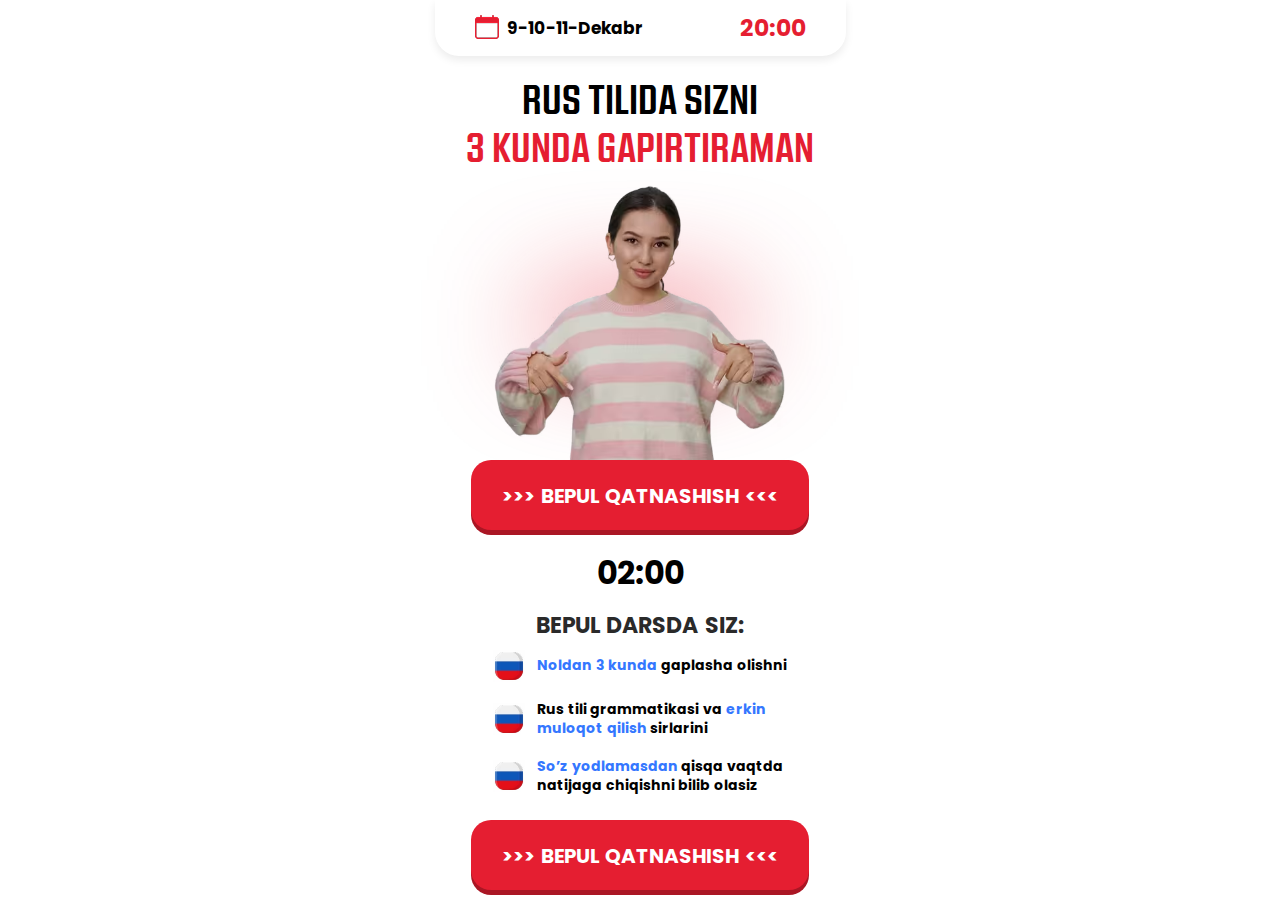
<file: index.html>
<!DOCTYPE html>
<html lang="en">

<head>
    <meta charset="UTF-8">
    <meta name="viewport" content="width=device-width, initial-scale=1.0">
    <title>Rus tili</title>
    <style>
        * {margin: 0;padding: 0;box-sizing: border-box;}html, body {overflow-x: hidden;}body {background: linear-gradient(0deg, var(--color-white-solid, #FFFFFF), var(--color-white-solid, #FFFFFF)), linear-gradient(0deg, var(--color-grey-98, #F9F5FF), var(--color-grey-98, #F9F5FF));}.container {max-width: 431px;width: 100%;margin: 0 auto;padding: 23px 10px;padding-top: 0;display: flex;flex-direction: column;align-items: center;font-family: sans-serif;}.header {width: 100%;background-color: #fff;box-shadow: 0px 4px 8px 0px #00000014;border-radius: 0 0 24px 24px;padding: 10px 40px;display: flex;align-items: center;justify-content: space-between;gap: 12px;margin-bottom: 18px;min-width: 313px;}.header__box {display: flex;align-items: center;gap: 8px;}.header__text {display: flex;align-items: center;font-family: Poppins, sans-serif;color: #000;font-weight: 600;font-size: 17px;line-height: 18px;text-wrap: nowrap;}.header__time {font-family: Poppins, sans-serif;font-weight: 700;font-size: 23.44px;line-height: 36px;text-align: center;color: #E51E31;}.title {font-family: Kuunari, sans-serif;font-weight: 900;font-size: clamp(30px, 9.9vw, 40px);line-height: 120%;text-align: center;text-transform: uppercase;color: #000000;margin-bottom: 13px;max-width: 353px;width: 100%;}.title span {color: #E51E31;}.text {font-family: Poppins, sans-serif;font-weight: 400;font-size: 16px;line-height: 130%;text-align: center;}.center {position: relative;width: 100%;display: flex;align-items: center;justify-content: center;}.shadoow {background-color: #E51E31CC;width: 198px;height: 46px;filter: blur(56px);position: absolute;z-index: 0;top: 300px;}.center__bg {position: absolute;left: 50%;bottom: -51px;transform: translate(-55.4%);z-index: -1;}.expert__img {object-fit: contain;max-width: 293px;width: 100%;position: relative;z-index: 20;height: auto;margin-bottom: -1px;}.event__btn {cursor: pointer;max-width: 338px;width: 100%;display: flex;align-items: center;justify-content: center;border: none;background-color: transparent;position: relative;background-color: #E51E31;box-shadow: 0px 5px 0px 0px #AA1624;border-radius: 20px;padding: 25px 20px 22px 20px;z-index: 20;font-family: Poppins, sans-serif;color: white;font-weight: 700;font-size: 20px;line-height: 23px;text-align: center;text-transform: uppercase;}.event__btn__img {width: 100%;height: auto;}.event__list__title {font-family: Poppins, sans-serif;font-weight: 700;font-size: 22px;line-height: 20px;text-align: center;text-transform: uppercase;color: #2A2A2A;margin-top: 10px;margin-bottom: 14px;}.event__list {max-width: 351px;display: grid;grid-template: 1fr;gap: 18px;list-style: none;margin-bottom: 24px;}.event__list__item {display: flex;align-items: center;gap: 12px;overflow: hidden;}.event__list__item__number {display: flex;align-items: center;justify-content: center;flex-shrink: 0;}.event__list__item__text {font-weight: 600;font-family: Poppins, sans-serif;font-size: clamp(12px, 4vw, 14px);line-height: 140%;}.event__list__item__text span {color: #3477FF;}.timer__box {font-family: Poppins , sans-serif;font-weight: 600;font-size: 32px;line-height: 20px;text-transform: uppercase;padding-top: 33px;}@media (max-width:450px) {.event__btn {padding: 25px 15px;font-size: 18.5px;}.header {padding: 10px 20px;}}
    </style>
    <link rel="stylesheet" href="./css/modal.css" media="print" onload="this.media='all'" />
    <noscript>
        <link rel="stylesheet" href="./css/modal.css" />
    </noscript>
</head>

<body>
    <div class="wrapper">
        <div class="container">
            <div class="header">
                <div class="header__box">
                    <img src="./images/calendar.png" alt="kalendar belgisi" style="margin-top: -3px;"
                        class="header__text__img" width="24" height="24" loading="lazy" decoding="async">
                    <p class="header__text">
                        9-10-11-Dekabr
                    </p>
                </div>

                <p class="header__time">20:00</p>
            </div>
            <h1 class="title">
                Rus tilida sizni <br>
                <span>3 kunda gapirtiraman</span>
            </h1>
            <img src="./images/speaker.avif" alt="Invertor rasmi" class="expert__img minifyImg" decoding="async"
                loading="lazy" width="293" height="278">

            <button class="event__btn registerBtn">
                >>> Bepul Qatnashish <<< </button>
                    <div class="shadoow"></div>

                    <div class="timer__box" id="timer">02:00</div>
        </div>
        <div class="container">
            <h2 class="event__list__title">Bepul darsda siz:</h2>
            <ul class="event__list">
                <li class="event__list__item">
                    <div class="event__list__item__number">
                        <img src="./images/language.avif" alt="event language" width="32" height="32" decoding="async"
                            loading="lazy">
                    </div>
                    <p class="event__list__item__text">
                        <span>Noldan 3 kunda</span> gaplasha olishni
                    </p>
                </li>
                <li class="event__list__item">
                    <div class="event__list__item__number">
                        <img src="./images/language.avif" alt="event language" width="32" height="32" decoding="async"
                            loading="lazy">
                    </div>
                    <p class="event__list__item__text">
                        Rus tili grammatikasi va <span>erkin <br> muloqot qilish</span> sirlarini
                    </p>
                </li>
                <li class="event__list__item">
                    <div class="event__list__item__number">
                        <img src="./images/language.avif" alt="event language" width="32" height="32" decoding="async"
                            loading="lazy">
                    </div>
                    <p class="event__list__item__text">
                        <span>So’z yodlamasdan</span> qisqa vaqtda <br> natijaga chiqishni bilib olasiz
                    </p>
                </li>
            </ul>
            <button class="event__btn registerBtn" style="margin-bottom: 10px;">
                >>> Bepul Qatnashish <<< </button>
        </div>
    </div>



    <!-- Modal -->
    <div id="registrationModal" class="homeModal" style="display: none">
        <div class="homeModalOverlay"></div>
        <div class="homeFormContainer">
            <button class="closeButton" id="closeModalBtn">
                <svg xmlns="http://www.w3.org/2000/svg" width="16" height="16" viewBox="0 0 12 12" fill="none">
                    <path d="M1 11L11 1M1 1.00001L11 11" stroke="currentColor" stroke-width="1.5"
                        stroke-linecap="round" />
                </svg>
            </button>
            <div class="homeFormTop">
                <h1 class="homeFormTopTitle">
                    Bepul darsga <br />
                    RO'YXATDAN O'TISH
                </h1>
            </div>
            <form id="registrationForm" name="contact-form">
                <div class="HomeFormRow">
                    <label class="HomeFormRowLabel" for="phone">Telefon raqamingiz:</label>
                    <div class="phone-input-container">
                        <div class="country-selector">
                            <div class="selected-country" id="selectedCountry">
                                <span id="selectedCountryCode">+998</span>
                                <svg id="dropdownIcon" xmlns="http://www.w3.org/2000/svg" width="16" height="16"
                                    viewBox="0 0 24 24" fill="none" stroke="currentColor" stroke-width="2"
                                    stroke-linecap="round" stroke-linejoin="round">
                                    <polyline points="6 9 12 15 18 9"></polyline>
                                </svg>
                            </div>
                            <div class="country-dropdown" id="countryDropdown" style="display: none"></div>
                        </div>
                        <input class="HomeFormRowInput" type="tel" id="phone" name="phone" placeholder="88 888 88 88"
                            autocomplete="tel" />
                    </div>
                    <p class="homeFormErrorText" id="phoneError" style="display: none">
                        ❌ Telefon raqam mos emas!
                    </p>
                </div>
                <button type="submit" class="HomeFormBtn" id="submitBtn">
                    ro’yxatdan o’tish </button>
            </form>
        </div>
    </div>

    <script defer src="./js/app.js"></script>
</body>

</html>
</file>
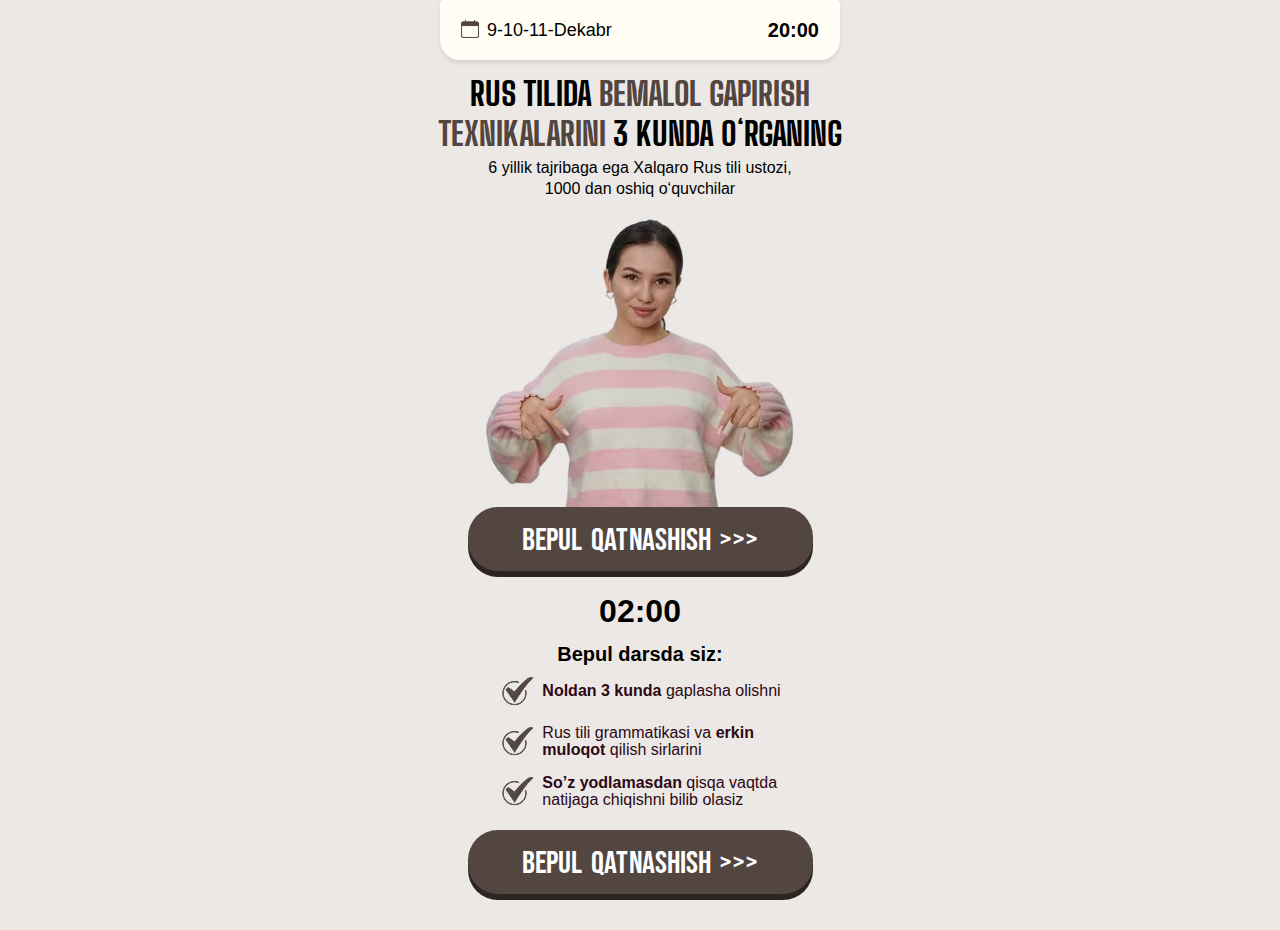
<file: a/index.html>
<!DOCTYPE html>
<html lang="en">

<head>
    <meta charset="UTF-8">
    <meta name="viewport" content="width=device-width, initial-scale=1.0">
    <title>Rus tili</title>
    <style>
* {margin: 0;padding: 0;box-sizing: border-box;}html, body {overflow-x: hidden;}body {background-color: #ECE8E5;}.container {max-width: 440px;width: 100%;margin: 0 auto;padding: 0 10px;padding-top: 0;display: flex;flex-direction: column;align-items: center;font-family: sans-serif;}.header {width: 100%;background-color: #FFFDF4;box-shadow: 0px 3px 4.6px 0px #00000017;border-radius: 4px 4px 20px 20px;padding: 20px 21px;display: flex;align-items: center;justify-content: space-between;gap: 12px;margin-bottom: 14px;min-width: 313px;max-width: 400px;}.header__box {display: flex;align-items: center;gap: 8px;}.header__text {font-family: Poppins, sans-serif;color: #000;font-weight: 500;font-size: 18px;line-height: 100%;text-wrap: nowrap;}.header__time {font-family: Poppins, sans-serif;font-weight: 700;font-size: 20px;line-height: 100%;text-align: center;}.title {font-family: "Big Shoulders Display", sans-serif;font-weight: 800;font-size: clamp(24px, 7.6vw, 33px);line-height: 120%;text-align: center;text-transform: uppercase;color: #000000;margin-bottom: 5px;width: 100%;}.title span {color: #53453F;}.titles {color: #E60000;font-size: 55px;font-family: "Bebas Neue", sans-serif;font-weight: 400;line-height: 105%;text-align: center;text-transform: uppercase;}.text {font-family: Poppins, sans-serif;font-weight: 400;font-size: 16px;line-height: 130%;text-align: center;margin-bottom: 16px;}.text span {font-weight: 600;}.center {position: relative;width: 100%;display: flex;align-items: center;justify-content: center;}.center__bg {position: absolute;left: 50%;bottom: -51px;transform: translate(-55.4%);z-index: -1;}.expert__img {object-fit: contain;max-width: 311px;width: 100%;height: auto;margin-bottom: -4px;}.event__btn {cursor: pointer;max-width: 345px;text-decoration: none;width: 100%;display: flex;align-items: center;justify-content: center;border: none;background-color: transparent;position: relative;background-color: #53453F;box-shadow: 0px 6px 0px 0px #2C2521;border-radius: 30px;padding: 18px;padding-bottom: 14px;z-index: 20;font-family: "Bebas Neue", sans-serif;color: white;font-weight: 400;font-size: 32px;line-height: 100%;text-align: center;text-transform: uppercase;}.event__btn__img {width: 100%;height: auto;}.event__list__title {font-family: Montserrat, sans-serif;font-weight: 700;font-size: 20px;line-height: 100%;text-align: center;margin-top: 23px;margin-bottom: 10px;}.event__list {max-width: 351px;display: grid;grid-template: 1fr;gap: 15px;list-style: none;margin-bottom: 21px;}.timer__box {font-family: Poppins, sans-serif;padding-top: 30px;font-weight: 600;font-size: 32px;line-height: 20px;text-transform: uppercase;}.event__list__item {display: flex;align-items: center;gap: 8px;overflow: hidden;}.event__list__item__number {display: flex;align-items: center;justify-content: center;flex-shrink: 0;}.event__list__item__text {font-weight: 500;font-family: Poppins, sans-serif;font-size: clamp(15px, 4vw, 16px);line-height: 110%;color: #2C0815;}.event__list__item__text span {font-weight: 700;}.blur-up {filter: blur(10px);transition: filter 0.4s ease-out;}@media (max-width:450px) {.text {font-size: 14px;}}@media (max-width:355px) {.expert__img {max-width: 280px;}.event__btn {font-size: 27px;}.text {font-size: 13px;}.header {padding: 20px 22px;}}
    </style>
    <link rel="stylesheet" href="./css/modal.css" media="print" onload="this.media='all'" />
    <noscript>
        <link rel="stylesheet" href="./css/modal.css" />
    </noscript>
</head>

<body>
    <div class="wrapper">
        <div class="container">
            <div class="header">
                <div class="header__box">
                    <img src="./images/calendar.png" alt="kalendar belgisi" style="margin-top: -3px;"
                        class="header__text__img" width="18" height="18" loading="lazy" decoding="async">
                    <p class="header__text">
                        9-10-11-Dekabr
                    </p>
                </div>
                <p class="header__time">20:00</p>
            </div>

            <h1 class="title">
                Rus tilida <span>bemalol gapirish texnikalarini</span> 3 kunda oʻrganing
            </h1>

            <p class="text">6 yillik tajribaga ega Xalqaro Rus tili ustozi, <br> 1000 dan oshiq o‘quvchilar</p>

            <img src="../images/speaker.avif" alt="Invertor rasmi" class="expert__img minifyImg" decoding="async"
                loading="lazy" width="311" height="296">

                
            <button class="event__btn registerBtn">
                bepul qatnashish >>>
            </button>

            <div class="timer__box" id="timer">02:00</div>


            <h2 class="event__list__title">Bepul darsda siz:</h2>
            <ul class="event__list">
                <li class="event__list__item">
                    <div class="event__list__item__number">
                        <img src="./images/verify.avif" alt="event language" width="35" height="35" decoding="async"
                            loading="lazy">
                    </div>
                    <p class="event__list__item__text">
                        <span>Noldan 3 kunda</span> gaplasha olishni
                    </p>
                </li>
                <li class="event__list__item">
                    <div class="event__list__item__number">
                        <img src="./images/verify.avif" alt="event language" width="35" height="35" decoding="async"
                            loading="lazy">
                    </div>
                    <p class="event__list__item__text">
                        Rus tili grammatikasi va <span>erkin <br> muloqot</span> qilish sirlarini
                    </p>
                </li>
                <li class="event__list__item">
                    <div class="event__list__item__number">
                        <img src="./images/verify.avif" alt="event language" width="35" height="35" decoding="async"
                            loading="lazy">
                    </div>
                    <p class="event__list__item__text">
                        <span>So’z yodlamasdan</span> qisqa vaqtda <br> natijaga chiqishni bilib olasiz
                    </p>
                </li>
            </ul>

            <button class="event__btn registerBtn" style="margin-bottom: 36px;">
                bepul qatnashish >>>
            </button>
        </div>
    </div>
    <!-- Modal -->
    <div id="registrationModal" class="homeModal" style="display: none">
        <div class="homeModalOverlay"></div>
        <div class="homeFormContainer">
            <button class="closeButton" id="closeModalBtn">
                <svg xmlns="http://www.w3.org/2000/svg" width="16" height="16" viewBox="0 0 12 12" fill="none">
                    <path d="M1 11L11 1M1 1.00001L11 11" stroke="currentColor" stroke-width="1.5"
                        stroke-linecap="round" />
                </svg>
            </button>
            <div class="homeFormTop">
                <h1 class="homeFormTopTitle">
                    Bepul darsga <br />
                    RO'YXATDAN O'TISH
                </h1>
            </div>
            <form id="registrationForm" name="contact-form">
                <div class="HomeFormRow">
                    <label class="HomeFormRowLabel" for="phone">Telefon raqamingiz:</label>
                    <div class="phone-input-container">
                        <div class="country-selector">
                            <div class="selected-country" id="selectedCountry">
                                <span id="selectedCountryCode">+998</span>
                                <svg id="dropdownIcon" xmlns="http://www.w3.org/2000/svg" width="16" height="16"
                                    viewBox="0 0 24 24" fill="none" stroke="currentColor" stroke-width="2"
                                    stroke-linecap="round" stroke-linejoin="round">
                                    <polyline points="6 9 12 15 18 9"></polyline>
                                </svg>
                            </div>
                            <div class="country-dropdown" id="countryDropdown" style="display: none"></div>
                        </div>
                        <input class="HomeFormRowInput" type="tel" id="phone" name="phone" placeholder="88 888 88 88"
                            autocomplete="tel" />
                    </div>
                    <p class="homeFormErrorText" id="phoneError" style="display: none">
                        ❌ Telefon raqam mos emas!
                    </p>
                </div>
                <button type="submit" class="HomeFormBtn" id="submitBtn">
                    ro’yxatdan o’tish </button>
            </form>
        </div>
    </div>
    <script defer src="../js/app.js"></script>

</body>

</html>
</file>
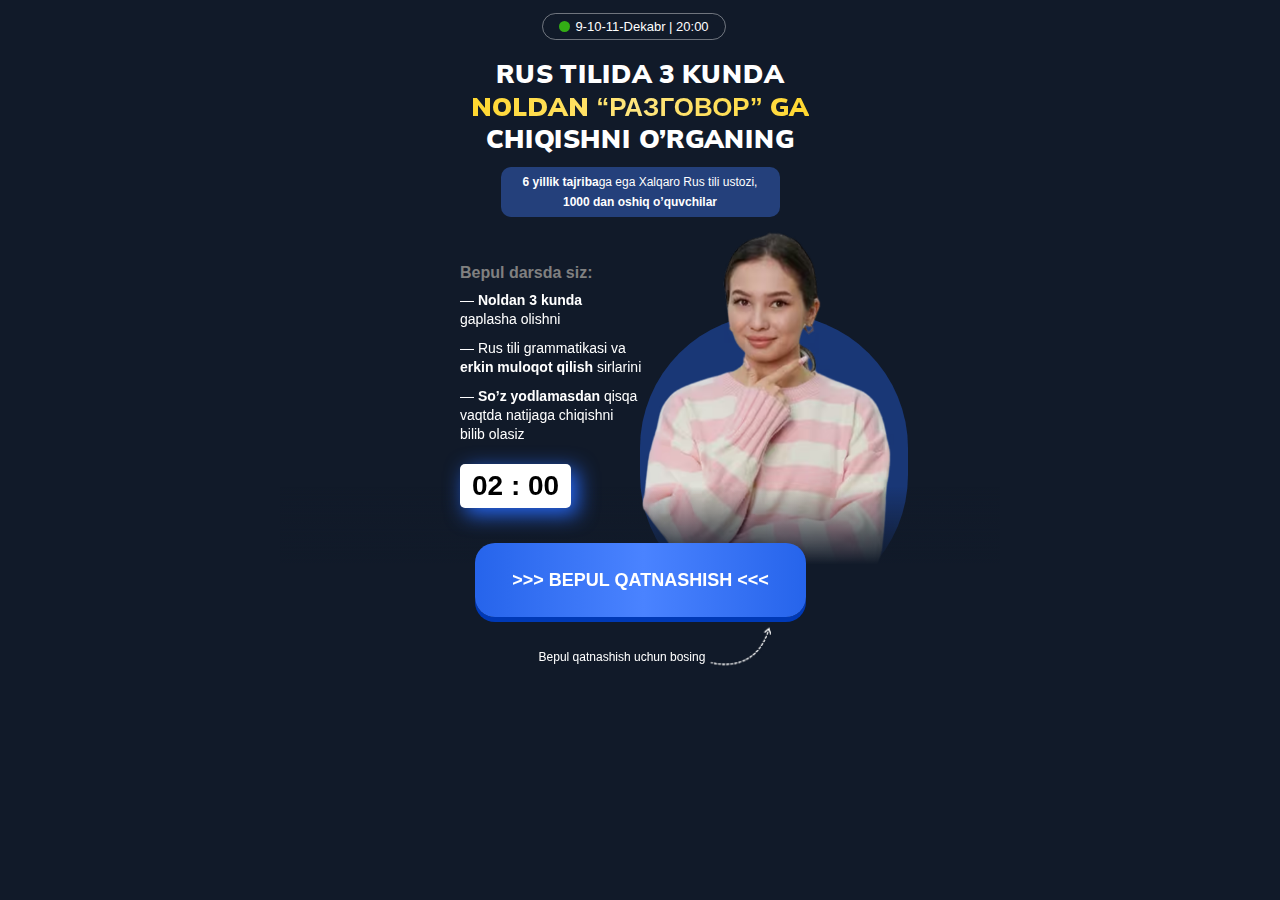
<file: b/index.html>
<!DOCTYPE html>
<html lang="en">

<head>
  <meta charset="UTF-8" />
  <meta name="viewport" content="width=device-width, initial-scale=1.0" />
  <title>Rus tili</title>
  <style>
   a {text-decoration: none;color: white;}.date__container, .date__top {display: flex;align-items: center;}.center, .container, .date, .date__inner-list, .date__inner-text {position: relative;}.date__inner {position: relative;z-index: 30;width: 100%;}.footer-info h2 {margin-bottom: 10px;}* {margin: 0;padding: 0;box-sizing: border-box;}body {background-color: #111A29;font-family: Montserrat, sans-serif;font-weight: 400;}a, li, ol, ul {list-style: none;text-decoration: none;}.container {max-width: 1624px;width: 100%;margin: 0 auto;padding: 0 20px;position: relative;}.bee_decor {position: absolute;}.bee_decor:last-child {right: -82px;top: -50px;}.date {padding: 136px 0 91px;background-color: #111A29;color: #fff;overflow: hidden;min-height: 100vh;}.date__top-left {display: flex;align-items: center;justify-content: center;}.date__top-left {padding: 5px 16px;border-radius: 50px;border: 1px solid rgba(255, 255, 255, 0.4);margin-right: 12px;}.date__top-left-dot {background-color: #33AD15;width: 11px;height: 11px;border-radius: 50%;margin-right: 5px;}.date__top-left-title {font-weight: 500;font-size: 13px;}.date__inner-title {font-family: Mulish, sans-serif;font-weight: 900;font-size: clamp(21px, 6.5vw, 26px);text-transform: uppercase;max-width: 363px;line-height: 125%;margin-bottom: 11px;span {background: linear-gradient(90deg, #FFD72E 0%, #FFE680 50%, #FFD72E 100%);-webkit-background-clip: text;-webkit-text-fill-color: transparent;background-clip: text;color: transparent;}}.center {padding-top: 30px;width: 100%;}.date__inner-info {max-width: 279px;width: 100%;margin-left: auto;margin-right: auto;border-radius: 10px;padding: 5px 7.5px;background-color: #24407B;margin-bottom: 12px;}.date__bottom {margin-bottom: 24px;}.date__bottom-btn {transform-origin: center;animation: pulse 2s ease-in-out infinite;will-change: transform;font-weight: 700;font-size: 18px;padding: 22px 30px;border: none;height: 74px;cursor: pointer;border-radius: 20px;background: linear-gradient(90deg, #2664EB 0%, #4A83FF 51%, #2664EB 100%);box-shadow: 0px 5px 0px 0px #0039B6;color: #ffffff;max-width: 331px;width: 100%;display: flex;align-items: center;justify-content: center;gap: 13px;text-transform: uppercase;}.flex {display: flex;align-items: center;gap: 54px;margin-bottom: 30px;}.date__timer {max-width: fit-content;background-color: #fff;color: #000;z-index: 20;padding: 6px 12px 6px 12px;display: flex;align-items: center;justify-content: center;font-size: 28px;font-weight: 700;width: 100%;border-radius: 5px;box-shadow: 6px 6px 20px 1px #2664EB;position: relative;z-index: 30;}.date__inner-text {font-weight: 700;font-size: 17px;color: grey;z-index: 20;}.date__inner-free {font-family: Neue Montreal, sans-serif;font-size: 17px;font-weight: 700;text-align: left;line-height: 24px;color: #919191;position: relative;z-index: 30;margin-top: 24px;}.date {padding: 32px 0 31px;}.date__bottom-btn {position: relative;margin-right: 30px;padding: 30px 25px;z-index: 20;}.only_tablet {display: none;}.only_tablet {display: block;}.date__inner-free {font-size: 14px;text-align: center;}.redBorderText {font-family: Montserrat, sans-serif;font-weight: 700;font-style: Bold;font-size: 12px;line-height: 17px;text-align: center;max-width: 245px;border: 1px solid #cc0d10;padding: 5px 14px;border-radius: 10px;margin-left: auto;margin-right: auto;margin-bottom: 20px;}.tablet_hidden {display: none;}.subtitle>br {display: flex;}.flex {flex-direction: column-reverse;align-items: start;gap: 25px;}.date_gradient {display: flex;position: absolute;bottom: -10px;width: 100%;z-index: 20;height: 254px;background: linear-gradient(0deg, #111A29 57%, rgba(23, 23, 23, 0) 100%);}.date {padding: 13px 0;text-align: center;}.date__container {flex-direction: column;max-width: 400px;padding-left: 20px;padding-right: 20px;}.date__top {flex-direction: column;margin-bottom: 18px;}.date__inner-list {text-align: start;z-index: 1;margin-bottom: 20px;max-width: 217px;width: 100%;z-index: 30;position: relative;display: flex;flex-direction: column;gap: 10px;}.date__inner-item {font-family: Montserrat, sans-serif;font-size: 14px;line-height: 19px;font-weight: 500;}.date__inner-item span {font-weight: 700;}.date__inner-list-title {font-size: 16px;max-width: 236px;line-height: 100%;margin-bottom: 4px;font-weight: 700;line-height: 28px;color: #808080;text-align: left;}.date__bottom {flex-direction: column-reverse;align-items: start;z-index: 20;}.date__bottom-btn {margin-top: 43px;padding: 22px 0;width: 100%;margin-right: 0;margin-bottom: 11px;margin-top: 10px;max-width: 331px;margin-left: auto;margin-right: auto;border-radius: 20px;display: flex;z-index: 30;}.gradient {background: linear-gradient(0deg, #111A29 72.78%, rgba(23, 23, 23, 0) 100%);width: 200%;left: -50%;height: 284px;position: absolute;bottom: -113px;z-index: 28;}.date__img {position: absolute;top: -3px;width: 262px;height: 419px;right: -80px;object-fit: contain;object-position: top;z-index: 20;margin-left: auto;margin-right: auto;}.date__inner-info-text {font-family: Montserrat, sans-serif;margin-bottom: 0px;text-align: center;font-size: 12px;font-weight: 500;line-height: 20px;}.date__inner-info-text span {font-weight: 700;}@keyframes slide {from {transform: translateX(0);}to {transform: translateX(-150%);}}.mb-20 {margin-bottom: 20px;}.speaker__gradient {background: var(--color-red-43, #2664EB);backdrop-filter: blur(0px);width: 268px;height: 295px;border-radius: 999px;opacity: 40%;position: absolute;top: 85px;left: 50%;}@media screen and (max-width: 350px) {.container {padding: 0 10px;}}.mb-0 {margin-bottom: 0;}.mt-0 {margin-top: 0;}.free__text {font-size: 12px;position: relative;z-index: 30;margin-top: -50px;margin-bottom: 15px;display: flex;justify-content: center;align-items: end;svg {margin-bottom: -20px;}}.date__bottom-btn {position: relative;display: inline-block;outline: none;}.blur-up {filter: blur(10px);transition: filter 0.4s ease-out;}.free__text {font-size: 12px;position: relative;z-index: 30;margin-top: -55px;margin-right: -45px;margin-bottom: 15px;display: flex;justify-content: center;align-items: end;img {margin-bottom: -27px;margin-left: -7px;}}
  </style>
  <link rel="stylesheet" href="./css/modal.css" media="print" onload="this.media='all'" />
  <noscript>
    <link rel="stylesheet" href="./css/modal.css" />
  </noscript>
  <meta name="facebook-domain-verification" content="zlaa3zpbyq0xqc173sctkuk3cxl7we" />
</head>

<body>
  <div class="date">
    <div class="container date__container">
      <div class="date__top registerBtn">
        <div class="date__top-left">
          <div class="date__top-left-dot"></div>
          <h4 class="date__top-left-title">9-10-11-Dekabr | 20:00</h4>
        </div>
      </div>
      <h1 class="date__inner-title">
        Rus tilida 3 kunda <br> <span>noldan “разговор” ga</span> chiqishni o’rganing
      </h1>
      <div class="date__inner-info">
        <p class="date__inner-info-text">
          <span>6 yillik tajriba</span>ga ega Xalqaro Rus tili ustozi, <br> <span>1000 dan oshiq o’quvchilar</span>
        </p>
      </div>
      <div class="center">
        <h4 class="date__inner-list-title">Bepul darsda siz:</h4>
        <ul class="date__inner-list">
          <li class="date__inner-item">
            — <span>Noldan 3 kunda</span> <br> gaplasha olishni
          </li>
          <li class="date__inner-item">
            — Rus tili grammatikasi va <br><span>erkin muloqot qilish</span> sirlarini
          </li>
          <li class="date__inner-item">
            — <span>So’z yodlamasdan</span> qisqa <br> vaqtda natijaga chiqishni <br> bilib olasiz
          </li>
        </ul>
        <img src="./images/speaker.avif" alt="Invertor rasmi" decoding="async" loading="lazy"
          class="date__img only_tablet speakerImg " width="262" height="419">

        <div class="speaker__gradient"></div>
        <div class="flex">
          <button class="date__bottom-btn registerBtn">>>> bepul qatnashish <<< </button>
              <div class="date__timer" id="timer">02 : 00</div>
        </div>
        <div class="gradient"></div>
      </div>
      <p class="free__text registerBtn">
        Bepul qatnashish uchun bosing
        <img src="./images/arrow.avif" alt="arrow" decoding="async" loading="lazy" class="free__text__arrow" width="88"
          height="88">
      </p>
    </div>
  </div>
  <!-- Modal -->
  <div id="registrationModal" class="homeModal" style="display: none">
    <div class="homeModalOverlay"></div>
    <div class="homeFormContainer">
      <button class="closeButton" id="closeModalBtn">
        <svg xmlns="http://www.w3.org/2000/svg" width="16" height="16" viewBox="0 0 12 12" fill="none">
          <path d="M1 11L11 1M1 1.00001L11 11" stroke="currentColor" stroke-width="1.5" stroke-linecap="round" />
        </svg>
      </button>
      <div class="homeFormTop">
        <h1 class="homeFormTopTitle">
          Bepul darsga <br />
          RO'YXATDAN O'TISH
        </h1>
      </div>
      <form id="registrationForm" name="contact-form">
        <div class="HomeFormRow">
          <label class="HomeFormRowLabel" for="phone">Telefon raqamingiz:</label>
          <div class="phone-input-container">
            <div class="country-selector">
              <div class="selected-country" id="selectedCountry">
                <span id="selectedCountryCode">+998</span>
                <svg id="dropdownIcon" xmlns="http://www.w3.org/2000/svg" width="16" height="16" viewBox="0 0 24 24"
                  fill="none" stroke="currentColor" stroke-width="2" stroke-linecap="round" stroke-linejoin="round">
                  <polyline points="6 9 12 15 18 9"></polyline>
                </svg>
              </div>
              <div class="country-dropdown" id="countryDropdown" style="display: none"></div>
            </div>
            <input class="HomeFormRowInput" type="tel" id="phone" name="phone" placeholder="88 888 88 88"
              autocomplete="tel" />
          </div>
          <p class="homeFormErrorText" id="phoneError" style="display: none">
            ❌ Telefon raqam mos emas!
          </p>
        </div>
        <button type="submit" class="HomeFormBtn" id="submitBtn">
          ro’yxatdan o’tish </button>
      </form>
    </div>
  </div>
  <script defer src="../js/app.js"></script>
</body>

</html>
</file>
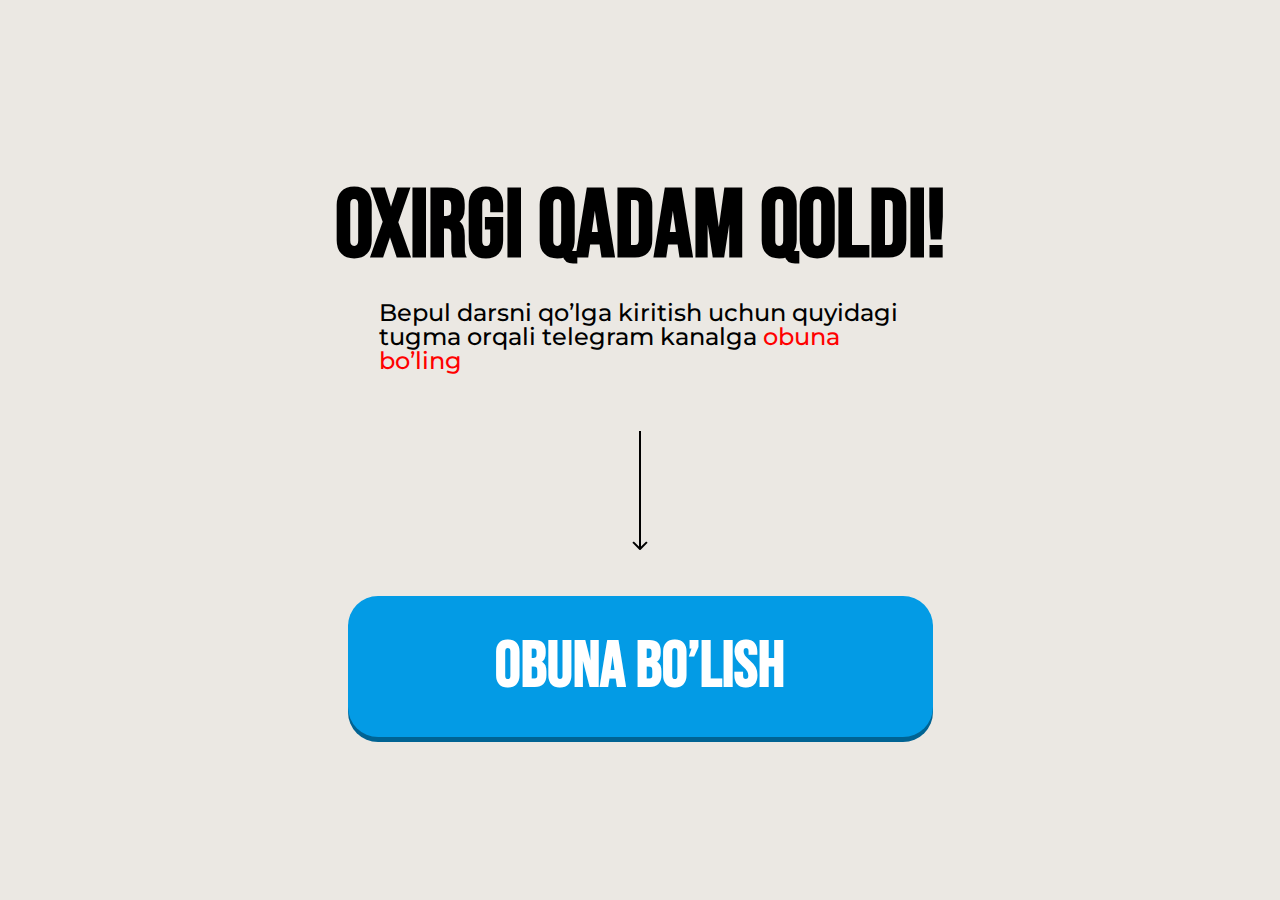
<file: thankYou.html>
<!DOCTYPE html>
<html lang="en">

<head>
  <meta charset="UTF-16" />
  <meta name="viewport" content="width=device-width, initial-scale=1.0" />
  <title>Obuna Bo'lish</title>
  <style>* {margin: 0;padding: 0;box-sizing: border-box;}.header {padding-top: 0px;padding-bottom: 0px;background-color: #ebe8e3;min-height: 100vh;padding-top: 180px;}.header-container {margin-left: auto;margin-right: auto;max-width: 671px;width: 100%;display: flex;background-repeat: no-repeat;padding-left: 20px;padding-right: 20px;}.hero-left {max-width: 903px;width: 100%;display: flex;flex-direction: column;align-items: center;}.hero-title {font-family: "Bebas Neue", sans-serif;font-weight: 700;font-size: 96px;line-height: 100%;letter-spacing: 0%;text-align: center;margin-bottom: 25px;text-transform: uppercase;max-width: 622px;}.hero-text {font-family: "Montserrat", sans-serif;font-weight: 500;font-size: 24px;line-height: 100%;letter-spacing: 0%;margin-bottom: 58px;max-width: 522px;}.hero-text>span {color: #ff0000;}.hero-btn-box {max-width: 585px;width: 100%;}.hero-img {text-align: center;align-items: center;justify-content: center;margin-bottom: 46px;display: flex;margin-left: auto;margin-right: auto;}.hero-btn {display: flex;align-items: center;justify-content: center;font-family: "Bebas Neue", sans-serif;font-weight: 700;font-size: 64px;line-height: 100%;text-align: center;padding: 39px 0px 38px 0px;background-color: #039BE5; box-shadow: 0px 5px 0px 0px #006393;color: white;border-radius: 30px;max-width: 585px;width: 100%;border: none;text-transform: uppercase;margin-bottom: 42px;text-decoration: none;max-height: 142px;}.hero-box {padding: 0 35px 0 20px;border-radius: 10px;border: 1px solid #bcbcbc;background-color: #fff;max-width: 585px;width: 100%;display: flex;align-items: center;gap: 12px;}.hero-box-text {font-family: "Montserrat", sans-serif;font-weight: 600;font-size: 16px;line-height: 100%;letter-spacing: 0%;}.img {display: none;}.hero-box-img {width: 70px;min-height: 70px;}@media (max-width: 500px) {.header {padding-top: 30%;padding-bottom: 0px;background-image: none;}.hero-left {display: block;}.header-container {margin-left: auto;margin-right: auto;text-align: center;padding-left: 10px;padding-right: 10px;}.hero-title {font-weight: 700;font-size: 40px;line-height: 100%;letter-spacing: 0%;text-align: center;margin-bottom: 5px;}.hero-text {font-weight: 500;font-size: 14px;line-height: 100%;letter-spacing: 0%;margin-bottom: 28px;max-width: 355px;width: 100%;margin-left: auto;margin-right: auto;}.hero-img {margin-bottom: 24px;height: 69px;}.hero-btn {font-weight: 700;font-size: 32px;line-height: 100%;letter-spacing: 0%;text-align: center;padding: 23px 0px 20px 0px;border-radius: 30px;max-width: 345px;width: 100%;margin-left: auto;margin-right: auto;margin-bottom: 25px;}.hero-box {padding: 5px 10px 10px 9px;border-radius: 10px;text-align: left;max-width: 372px;margin-left: auto;margin-right: auto;}.hero-box-img {max-width: 41px;width: 41px;min-width: 41px;height: auto;object-fit: contain;min-height: 40px;}.hero-box-text {font-weight: 600;font-size: 11px;line-height: 130%;letter-spacing: 0%;padding-top: 3px;padding-bottom: 2px;}.img {display: flex;max-width: 632px;width: 100%;margin-left: auto;margin-right: auto;width: 100%;object-fit: cover;height: auto;}}.footer {padding-top: 25px;padding-bottom: 25px;background-color: black;}.footer__container {display: flex;align-items: center;justify-content: center;}.footer__link {color: white;font-size: 16px;font-weight: 400;font-family: sans-serif;text-decoration: none;b {font-weight: 700;text-decoration: underline;}}</style>
  <link rel="preload" href="https://fonts.googleapis.com/css2?family=Bebas+Neue" as="style" />
  <link rel="preload" href="https://fonts.googleapis.com/css2?family=Montserrat:wght@500;600;700" as="style" />
  <link href="https://fonts.googleapis.com/css2?family=Bebas+Neue&family=Montserrat:wght@500;600;700&display=swap"
    rel="stylesheet" />
</head>

<body>
  <section class="header">
    <div class="header-container">
      <div class="hero-left">
        <h2 class="hero-title">oxirgi qadam qoldi!</h2>
        <p class="hero-text">
          Bepul darsni qo’lga kiritish uchun quyidagi tugma orqali telegram kanalga <span>obuna bo’ling</span>
        </p>
        <div class="hero-btn-box">
          <img class="hero-img" src="./images/strelka.svg" alt="Arrow icon" />
          <a href="https://t.me/AsosIT" class="hero-btn thankYouBtn">obuna bo’lish</a>
        </div>
      </div>
    </div>
  </section>
  <script defer src="./js/thankYou.js"></script>
</body>

</html>
</file>
<file: css/modal.css>
@font-face {font-family: "Kuunari";src: url(../font/kuunari-bold.woff2);font-display: swap;}@font-face {font-family: "Poppins";src: url(../font/Poppins-Bold-subset.woff2);font-display: swap;}@font-face {font-family: "Bebas";src: url(../font/bdf65a10_f2da_456d_bff7_20fa526b7bcc_subset_AZa_z09_symbols.woff2);font-display: swap;}body {font-family: Poppins, sans-serif;}.homeModal, .homeModalOverlay {position: fixed;top: 0;height: 100vh;width: 100%;left: 0;}.homeModal {z-index: 30;justify-content: center;align-items: center;display: flex;}.homeModalOverlay {background-color: rgba(0, 0, 0, 0.3);backdrop-filter: blur(5px);}.homeFormContainer {position: relative;z-index: 30;background-color: #fff;color: #000;border-radius: 8px;padding: 20px 40px 40px;width: 100%;max-width: 520px;box-shadow: 0 4px 12px rgba(0, 0, 0, 0.1);margin: 0 20px;position: fixed;top: 50%;left: 50%;transform: translate(-50%, -50%);}.homeFormTop {display: flex;justify-content: space-between;}.homeFormTopTitle {font-size: 32px;margin: 0 0 20px;color: #000;font-weight: 700;font-family: Bebas, sans-serif;text-transform: uppercase;text-align: center;margin-left: auto;margin-right: auto;}.closeButton {background: 0 0;border: none;cursor: pointer;padding: 4px;justify-content: center;align-items: center;display: flex;position: absolute;top: 20px;right: 20px;color: #000;}.homeFormErrorText {color: #e53e3e;margin-bottom: 12px;font-size: 14px;font-family: system-ui, -apple-system, BlinkMacSystemFont, "Segoe UI", sans-serif;padding-top: 5px;padding-bottom: 5px;}.HomeFormRowInput, .HomeFormRowLabel {font-family: system-ui, -apple-system, BlinkMacSystemFont, "Segoe UI", sans-serif;font-size: 18px;}.HomeFormRow {margin-bottom: 20px;}.HomeFormRowLabel {display: block;margin-bottom: 6px;color: #000;}.HomeFormRowInput {width: 100%;padding: 10px 16px;border: 1px solid #c9c9c9;min-height: 48px;background-color: #f3f7f8;border-radius: 6px;font-weight: 400;outline: 0;height: 50px;transition: border-color 0.2s;}.HomeFormRowInput:focus {border-color: #E51E31;}.HomeFormRowInput::placeholder {color: #aaa;}.HomeFormBtn {font-family: Bebas, sans-serif;height: 60px;width: 100%;cursor: pointer;border-radius: 10px;background-color: #E51E31;transition: 0.3s;font-size: 28px;color: white;text-transform: uppercase;border: none;position: relative;display: flex;align-items: center;justify-content: center;}.phone-input-container {display: flex;align-items: center;}.country-selector {position: relative;margin-right: 10px;}.selected-country {display: flex;align-items: center;padding: 10px;border: 1px solid #c9c9c9;border-radius: 6px;background-color: #f3f7f8;cursor: pointer;min-height: 50px;font-family: sans-serif !important;font-weight: 400 !important;}.country-dropdown {position: absolute;top: 100%;left: 0;width: 200px;background-color: #fff;border: 1px solid #c9c9c9;border-radius: 6px;box-shadow: 0 4px 12px rgba(0, 0, 0, 0.1);z-index: 40;max-height: 200px;overflow-y: auto;font-family: sans-serif !important;font-weight: 400 !important;}.country-option {display: flex;justify-content: space-between;align-items: center;padding: 10px;cursor: pointer;font-family: sans-serif;font-weight: 400 !important;}.country-option:hover {background-color: #f3f7f8;}.country-option.selected {background-color: #e6f0fa;}@media screen and (max-width: 768px) {.homeFormContainer {max-width: 100%;padding: 80px 20px 20px;margin: 0;border-radius: 6px;height: 100vh;}.homeFormTopTitle {text-align: center;max-width: 368px;margin-left: auto;margin-right: auto;font-size: 28px;font-weight: 700;margin-bottom: 15px;}.homeFormTop {flex-direction: column;align-items: flex-start;}.closeButton {width: 100%;height: 50px;background-color: #000;color: #fff;padding-right: 20px;top: 0;left: 0;justify-content: end;}.homeFormErrorText {font-size: 12px;margin-bottom: 8px;}.HomeFormRowLabel {margin-bottom: 6px;}.HomeFormRowInput {padding: 0 12px;min-height: 40px;background-color: transparent;}.HomeFormRowInput::placeholder {color: #a3a3a3;}.HomeFormBtn {height: auto;font-size: 18px;font-weight: 700;margin-top: 24px;}}@media screen and (max-width: 480px) {.homeFormContainer {max-width: 100%;padding: 80px 20px 20px;margin: 0;border-radius: 6px;height: 100vh;}.homeFormTopTitle {text-align: center;max-width: 335px;margin: 0 auto 15px;}.homeFormErrorText {font-size: 12px;margin-bottom: 8px;}.HomeFormRowLabel {margin-bottom: 6px;}.HomeFormRowInput {padding: 0 12px;min-height: 40px;background-color: transparent;border-radius: 10px;}.HomeFormRowInput::placeholder {color: #a3a3a3;}.HomeFormBtn {font-size: 28px;padding: 10px 0;margin-top: 24px;}}
</file>
<file: a/css/modal.css>
@font-face {font-family: "Big Shoulders Display";src: url(../font/BigShouldersDisplay-ExtraBold-subset-v3.woff2);font-display: swap;}@font-face {font-family: "Bebas Neue";src: url(../font/BebasNeue-Subset.woff2);font-display: swap;}@font-face {font-family: "Bebas";src: url(../../font/bdf65a10_f2da_456d_bff7_20fa526b7bcc_subset_AZa_z09_symbols.woff2);font-display: swap;}.homeModal, .homeModalOverlay {position: fixed;top: 0;height: 100vh;width: 100%;left: 0;}.homeModal {z-index: 30;justify-content: center;align-items: center;display: flex;}.homeModalOverlay {background-color: rgba(0, 0, 0, 0.3);backdrop-filter: blur(5px);}.homeFormContainer {position: relative;z-index: 30;background-color: #fff;color: #000;border-radius: 8px;padding: 20px 40px 40px;width: 100%;max-width: 520px;box-shadow: 0 4px 12px rgba(0, 0, 0, 0.1);margin: 0 20px;position: fixed;top: 50%;left: 50%;transform: translate(-50%, -50%);}.homeFormTop {display: flex;justify-content: space-between;}.homeFormTopTitle {font-size: 32px;margin: 0 0 20px;color: #000;font-weight: 700;font-family: Bebas, sans-serif;text-transform: uppercase;text-align: center;margin-left: auto;margin-right: auto;}.closeButton {background: 0 0;border: none;cursor: pointer;padding: 4px;justify-content: center;align-items: center;display: flex;position: absolute;top: 20px;right: 20px;color: #000;}.homeFormErrorText {color: #e53e3e;margin-bottom: 12px;font-size: 14px;font-family: system-ui, -apple-system, BlinkMacSystemFont, "Segoe UI", sans-serif;padding-top: 5px;padding-bottom: 5px;}.HomeFormRowInput, .HomeFormRowLabel {font-family: system-ui, -apple-system, BlinkMacSystemFont, "Segoe UI", sans-serif;font-size: 18px;}.HomeFormRow {margin-bottom: 20px;}.HomeFormRowLabel {display: block;margin-bottom: 6px;color: #000;}.HomeFormRowInput {width: 100%;padding: 10px 16px;border: 1px solid #c9c9c9;min-height: 48px;background-color: #f3f7f8;border-radius: 6px;font-weight: 400;outline: 0;height: 50px;transition: border-color 0.2s;}.HomeFormRowInput:focus {border-color: #53453F;}.HomeFormRowInput::placeholder {color: #aaa;}.HomeFormBtn {font-family: Bebas, sans-serif;height: 60px;width: 100%;cursor: pointer;border-radius: 10px;background-color: #53453F;transition: 0.3s;font-size: 28px;color: white;text-transform: uppercase;border: none;position: relative;display: flex;align-items: center;justify-content: center;}.phone-input-container {display: flex;align-items: center;}.country-selector {position: relative;margin-right: 10px;}.selected-country {display: flex;align-items: center;padding: 10px;border: 1px solid #c9c9c9;border-radius: 6px;background-color: #f3f7f8;cursor: pointer;min-height: 50px;font-family: sans-serif !important;font-weight: 400 !important;}.country-dropdown {position: absolute;top: 100%;left: 0;width: 200px;background-color: #fff;border: 1px solid #c9c9c9;border-radius: 6px;box-shadow: 0 4px 12px rgba(0, 0, 0, 0.1);z-index: 40;max-height: 200px;overflow-y: auto;font-family: sans-serif !important;font-weight: 400 !important;}.country-option {display: flex;justify-content: space-between;align-items: center;padding: 10px;cursor: pointer;font-family: sans-serif;font-weight: 400 !important;}.country-option:hover {background-color: #f3f7f8;}.country-option.selected {background-color: #e6f0fa;}@media screen and (max-width: 768px) {.homeFormContainer {max-width: 100%;padding: 80px 20px 20px;margin: 0;border-radius: 6px;height: 100vh;}.homeFormTopTitle {text-align: center;max-width: 368px;margin-left: auto;margin-right: auto;font-size: 28px;font-weight: 700;margin-bottom: 15px;}.homeFormTop {flex-direction: column;align-items: flex-start;}.closeButton {width: 100%;height: 50px;background-color: #000;color: #fff;padding-right: 20px;top: 0;left: 0;justify-content: end;}.homeFormErrorText {font-size: 12px;margin-bottom: 8px;}.HomeFormRowLabel {margin-bottom: 6px;}.HomeFormRowInput {padding: 0 12px;min-height: 40px;background-color: transparent;}.HomeFormRowInput::placeholder {color: #a3a3a3;}.HomeFormBtn {height: auto;font-size: 18px;font-weight: 700;margin-top: 24px;}}@media screen and (max-width: 480px) {.homeFormContainer {max-width: 100%;padding: 80px 20px 20px;margin: 0;border-radius: 6px;height: 100vh;}.homeFormTopTitle {text-align: center;max-width: 335px;margin: 0 auto 15px;}.homeFormErrorText {font-size: 12px;margin-bottom: 8px;}.HomeFormRowLabel {margin-bottom: 6px;}.HomeFormRowInput {padding: 0 12px;min-height: 40px;background-color: transparent;border-radius: 10px;}.HomeFormRowInput::placeholder {color: #a3a3a3;}.HomeFormBtn {font-size: 28px;padding: 10px 0;margin-top: 24px;}}
</file>
<file: b/css/modal.css>
@font-face {font-family: Mulish;src: url(../fonts/Mulish-Black-subset.woff2);font-display: swap;}@font-face {font-family: "Bebas";src: url(../../font/bdf65a10_f2da_456d_bff7_20fa526b7bcc_subset_AZa_z09_symbols.woff2);font-display: swap;}body {font-family: sans-serif;}.homeModal, .homeModalOverlay {position: fixed;top: 0;height: 100vh;width: 100%;left: 0;}.homeModal {z-index: 30;justify-content: center;align-items: center;display: flex;}.homeModalOverlay {background-color: rgba(0, 0, 0, 0.3);backdrop-filter: blur(5px);}.homeFormContainer {position: relative;z-index: 30;background-color: #fff;color: #000;border-radius: 8px;padding: 20px 40px 40px;width: 100%;max-width: 520px;box-shadow: 0 4px 12px rgba(0, 0, 0, 0.1);margin: 0 20px;position: fixed;top: 50%;left: 50%;transform: translate(-50%, -50%);}.homeFormTop {display: flex;justify-content: space-between;}.homeFormTopTitle {font-size: 32px;margin: 0 0 20px;color: #000;font-weight: 700;font-family: Bebas, sans-serif;text-transform: uppercase;text-align: center;margin-left: auto;margin-right: auto;}.closeButton {background: 0 0;border: none;cursor: pointer;padding: 4px;justify-content: center;align-items: center;display: flex;position: absolute;top: 20px;right: 20px;color: #000;}.homeFormErrorText {color: #e53e3e;margin-bottom: 12px;font-size: 14px;font-family: system-ui, -apple-system, BlinkMacSystemFont, "Segoe UI", sans-serif;padding-top: 5px;padding-bottom: 5px;}.HomeFormRowInput, .HomeFormRowLabel {font-family: system-ui, -apple-system, BlinkMacSystemFont, "Segoe UI", sans-serif;font-size: 18px;}.HomeFormRow {margin-bottom: 20px;}.HomeFormRowLabel {display: block;margin-bottom: 6px;color: #000;}.HomeFormRowInput {width: 100%;padding: 10px 16px;border: 1px solid #c9c9c9;min-height: 48px;background-color: #f3f7f8;border-radius: 6px;font-weight: 400;outline: 0;height: 50px;transition: border-color 0.2s;}.HomeFormRowInput:focus {border-color: #2664EB;}.HomeFormRowInput::placeholder {color: #aaa;}.HomeFormBtn {font-family: Bebas, sans-serif;height: 60px;width: 100%;cursor: pointer;border-radius: 10px;background: linear-gradient(90deg, #2664EB 0%, #4A83FF 51%, #2664EB 100%);transition: 0.3s;font-size: 28px;color: white;text-transform: uppercase;border: none;position: relative;display: flex;align-items: center;justify-content: center;}.phone-input-container {display: flex;align-items: center;}.country-selector {position: relative;margin-right: 10px;}.selected-country {display: flex;align-items: center;padding: 10px;border: 1px solid #c9c9c9;border-radius: 6px;background-color: #f3f7f8;cursor: pointer;min-height: 50px;font-family: sans-serif !important;font-weight: 400 !important;}.country-dropdown {position: absolute;top: 100%;left: 0;width: 200px;background-color: #fff;border: 1px solid #c9c9c9;border-radius: 6px;box-shadow: 0 4px 12px rgba(0, 0, 0, 0.1);z-index: 40;max-height: 200px;overflow-y: auto;font-family: sans-serif !important;font-weight: 400 !important;}.country-option {display: flex;justify-content: space-between;align-items: center;padding: 10px;cursor: pointer;font-family: sans-serif;font-weight: 400 !important;}.country-option:hover {background-color: #f3f7f8;}.country-option.selected {background-color: #e6f0fa;}@media screen and (max-width: 768px) {.homeFormContainer {max-width: 100%;padding: 80px 20px 20px;margin: 0;border-radius: 6px;height: 100vh;}.homeFormTopTitle {text-align: center;max-width: 368px;margin-left: auto;margin-right: auto;font-size: 28px;font-weight: 700;margin-bottom: 15px;}.homeFormTop {flex-direction: column;align-items: flex-start;}.closeButton {width: 100%;height: 50px;background-color: #000;color: #fff;padding-right: 20px;top: 0;left: 0;justify-content: end;}.homeFormErrorText {font-size: 12px;margin-bottom: 8px;}.HomeFormRowLabel {margin-bottom: 6px;}.HomeFormRowInput {padding: 0 12px;min-height: 40px;background-color: transparent;}.HomeFormRowInput::placeholder {color: #a3a3a3;}.HomeFormBtn {height: auto;font-size: 18px;font-weight: 700;margin-top: 24px;}}@media screen and (max-width: 480px) {.homeFormContainer {max-width: 100%;padding: 80px 20px 20px;margin: 0;border-radius: 6px;height: 100vh;}.homeFormTopTitle {text-align: center;max-width: 335px;margin: 0 auto 15px;}.homeFormErrorText {font-size: 12px;margin-bottom: 8px;}.HomeFormRowLabel {margin-bottom: 6px;}.HomeFormRowInput {padding: 0 12px;min-height: 40px;background-color: transparent;border-radius: 10px;}.HomeFormRowInput::placeholder {color: #a3a3a3;}.HomeFormBtn {font-size: 28px;padding: 10px 0;margin-top: 24px;}}
</file>
